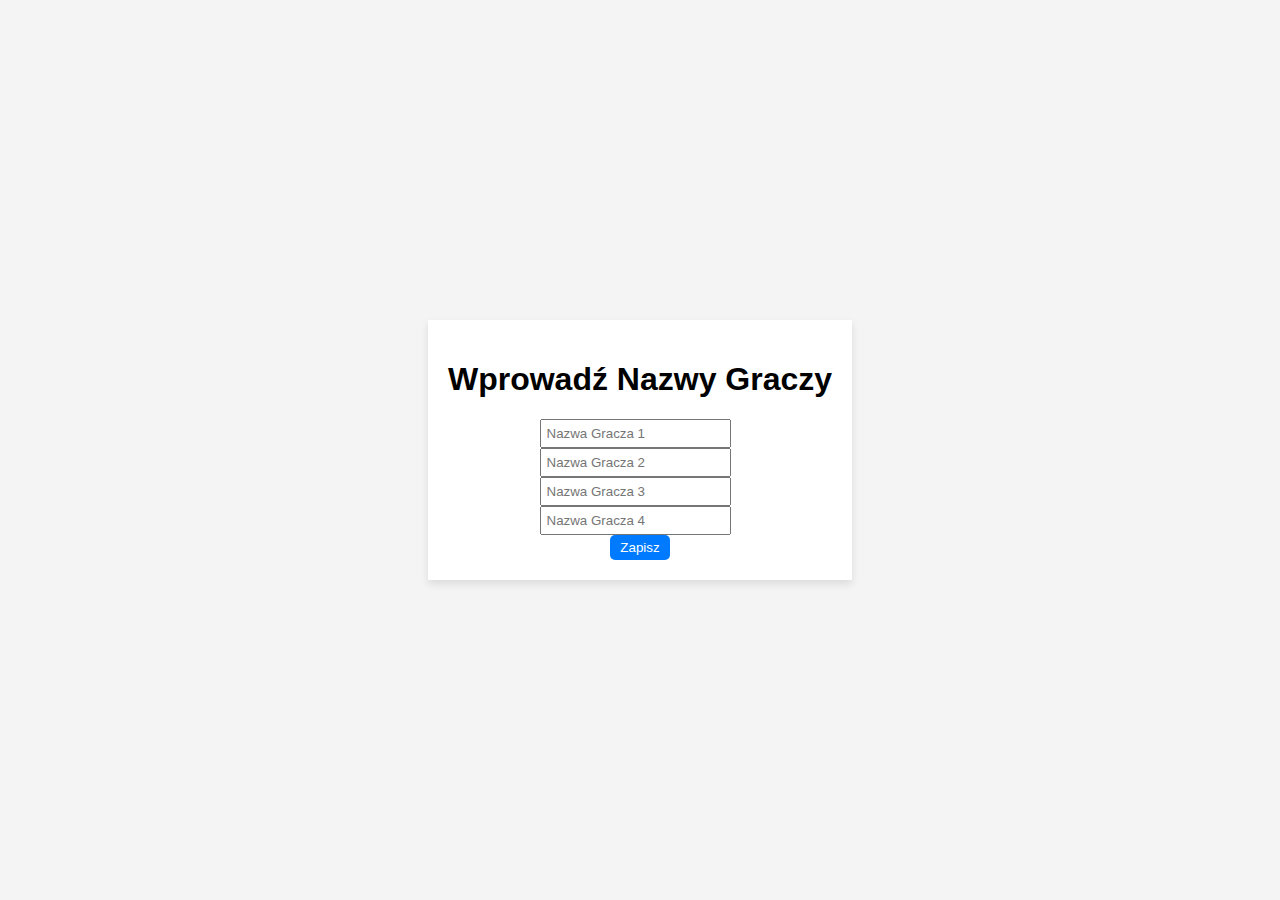
<file: index.html>
<!DOCTYPE html>
<html lang="pl">
<head>
    <meta charset="UTF-8">
    <meta name="viewport" content="width=device-width, initial-scale=1.0">
    <title>Scrabble - Wprowadź Nazwy Graczy</title>
    <link rel="stylesheet" href="style.css">
</head>
<body>
    <div class="container">
        <h1>Wprowadź Nazwy Graczy</h1>
        <div>
            <input type="text" id="player1-name" placeholder="Nazwa Gracza 1" required>
        </div>
        <div>
            <input type="text" id="player2-name" placeholder="Nazwa Gracza 2" required>
        </div>
        <div>
            <input type="text" id="player3-name" placeholder="Nazwa Gracza 3">
        </div>
        <div>
            <input type="text" id="player4-name" placeholder="Nazwa Gracza 4">
        </div>
        <button onclick="savePlayerNames()">Zapisz</button>
    </div>

    <script>
        function savePlayerNames() {
            const names = [
                document.getElementById('player1-name').value || 'Gracz 1',
                document.getElementById('player2-name').value || 'Gracz 2',
                document.getElementById('player3-name').value || 'Gracz 3',
                document.getElementById('player4-name').value || 'Gracz 4'
            ];

            localStorage.setItem('playerNames', JSON.stringify(names)); // Zapisz nazwy w localStorage
            window.location.href = 'game.html'; // Przenieś do strony gry
        }
    </script>
</body>
</html>
</file>
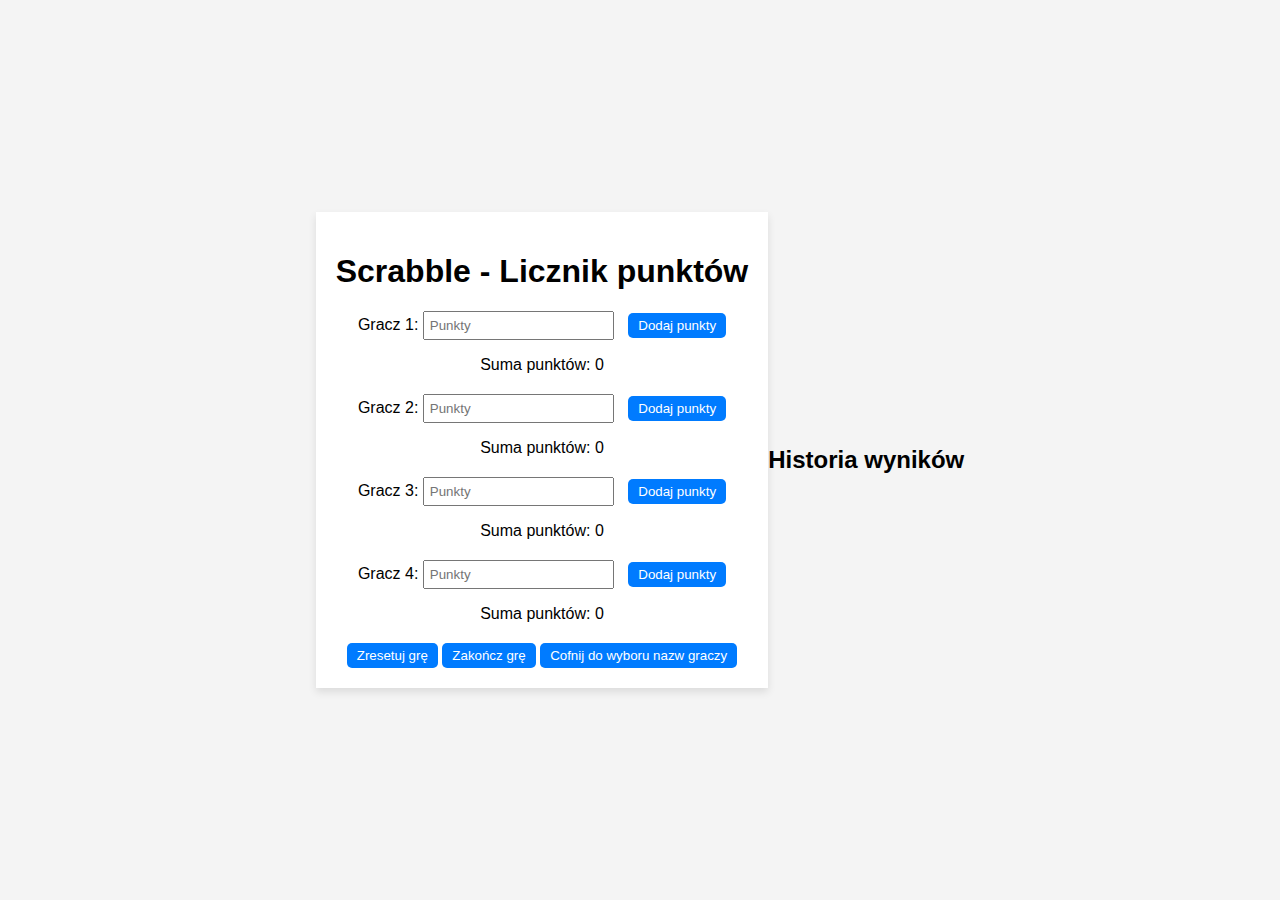
<file: game.html>
<!DOCTYPE html>
<html lang="pl">
<head>
    <meta charset="UTF-8">
    <meta name="viewport" content="width=device-width, initial-scale=1.0">
    <title>Scrabble Counter</title>
    <link rel="stylesheet" href="style.css">
</head>
<body>
    <div class="container">
        <h1>Scrabble - Licznik punktów</h1>
        
        <div id="players"></div>
        
        <button onclick="resetGame()">Zresetuj grę</button>
        <button onclick="endGame()">Zakończ grę</button>
        <button onclick="goToNameSelection()">Cofnij do wyboru nazw graczy</button> <!-- Nowy przycisk -->
    </div>

    <div id="history">
        <h2>Historia wyników</h2>
        <ul id="history-list"></ul>
    </div>

    <script>
        let players = [0, 0, 0, 0];
        let playerNames = JSON.parse(localStorage.getItem('playerNames')) || ["Gracz 1", "Gracz 2", "Gracz 3", "Gracz 4"];
        let history = JSON.parse(localStorage.getItem('history')) || []; // Załaduj historię z localStorage

        // Funkcja dodająca punkty
        function addPoints(player) {
            const pointsInput = document.getElementById(`player${player}-points`);
            const points = parseInt(pointsInput.value) || 0;
            players[player - 1] += points;
            document.getElementById(`player${player}-total`).innerText = players[player - 1];
            pointsInput.value = ''; // Resetujemy pole po dodaniu punktów
        }

        // Funkcja resetująca grę
        function resetGame() {
            players = [0, 0, 0, 0];
            document.getElementById('player1-total').innerText = 0;
            document.getElementById('player2-total').innerText = 0;
            document.getElementById('player3-total').innerText = 0;
            document.getElementById('player4-total').innerText = 0;
        }

        // Funkcja kończąca grę
        function endGame() {
            const maxPoints = Math.max(...players);
            const winnerIndex = players.indexOf(maxPoints);
            const winnerName = playerNames[winnerIndex]; // Pobieramy nazwę zwycięzcy
            
            if (winnerName) {
                const winnerText = `${winnerName} wygrał z wynikiem: ${maxPoints}`;
                history.push(winnerText); // Dodajemy wynik do historii
                localStorage.setItem('history', JSON.stringify(history)); // Zapisz historię w localStorage
                updateHistory(); // Aktualizujemy historię
            }
        }

        // Funkcja aktualizująca historię
        function updateHistory() {
            const historyList = document.getElementById('history-list');
            historyList.innerHTML = ''; // Resetujemy listę
            history.forEach((item, index) => {
                const li = document.createElement('li');
                li.textContent = item;

                // Tworzymy przycisk do usunięcia
                const deleteButton = document.createElement('button');
                deleteButton.textContent = 'Usuń';
                deleteButton.onclick = () => removeHistoryItem(index); // Ustawiamy funkcję do usunięcia
                
                li.appendChild(deleteButton); // Dodajemy przycisk do listy
                historyList.appendChild(li);
            });
        }

        // Funkcja usuwająca element z historii
        function removeHistoryItem(index) {
            history.splice(index, 1); // Usuwamy element z historii
            localStorage.setItem('history', JSON.stringify(history)); // Zapisz zmiany w localStorage
            updateHistory(); // Aktualizujemy historię
        }

        // Funkcja inicjalizująca graczy
        function initPlayers() {
            const playersContainer = document.getElementById('players');
            for (let i = 0; i < 4; i++) {
                const playerDiv = document.createElement('div');
                playerDiv.className = 'player';
                playerDiv.innerHTML = `
                    <label>${playerNames[i]}:</label>
                    <input type="number" id="player${i + 1}-points" placeholder="Punkty">
                    <button onclick="addPoints(${i + 1})">Dodaj punkty</button>
                    <p>Suma punktów: <span id="player${i + 1}-total">0</span></p>
                `;
                playersContainer.appendChild(playerDiv);
            }
            updateHistory(); // Wyświetl historię po załadowaniu graczy
        }

        // Funkcja cofająca do strony z wyborem nazw graczy
        function goToNameSelection() {
            window.location.href = 'index.html'; // Zmieniamy na nazwę pliku z wyborem nazw
        }

        // Ładowanie danych po załadowaniu strony
        window.onload = function() {
            initPlayers();
            updateHistory(); // Wyświetl historię po załadowaniu
        };
    </script>
</body>
</html>
</file>
<file: style.css>
body {
    font-family: Arial, sans-serif;
    display: flex;
    justify-content: center;
    align-items: center;
    height: 100vh;
    margin: 0;
    background-color: #f4f4f4;
}

.container {
    text-align: center;
    padding: 20px;
    background-color: #fff;
    box-shadow: 0 4px 8px rgba(0, 0, 0, 0.1);
}

.player {
    margin-bottom: 20px;
}

input {
    padding: 5px;
    margin-right: 10px;
}

button {
    padding: 5px 10px;
    background-color: #007bff;
    color: white;
    border: none;
    border-radius: 5px;
    cursor: pointer;
}

button:hover {
    background-color: #0056b3;
}
#history {
    margin-top: 20px;
}

#history-list {
    list-style-type: none;
    padding: 0;
}
</file>
